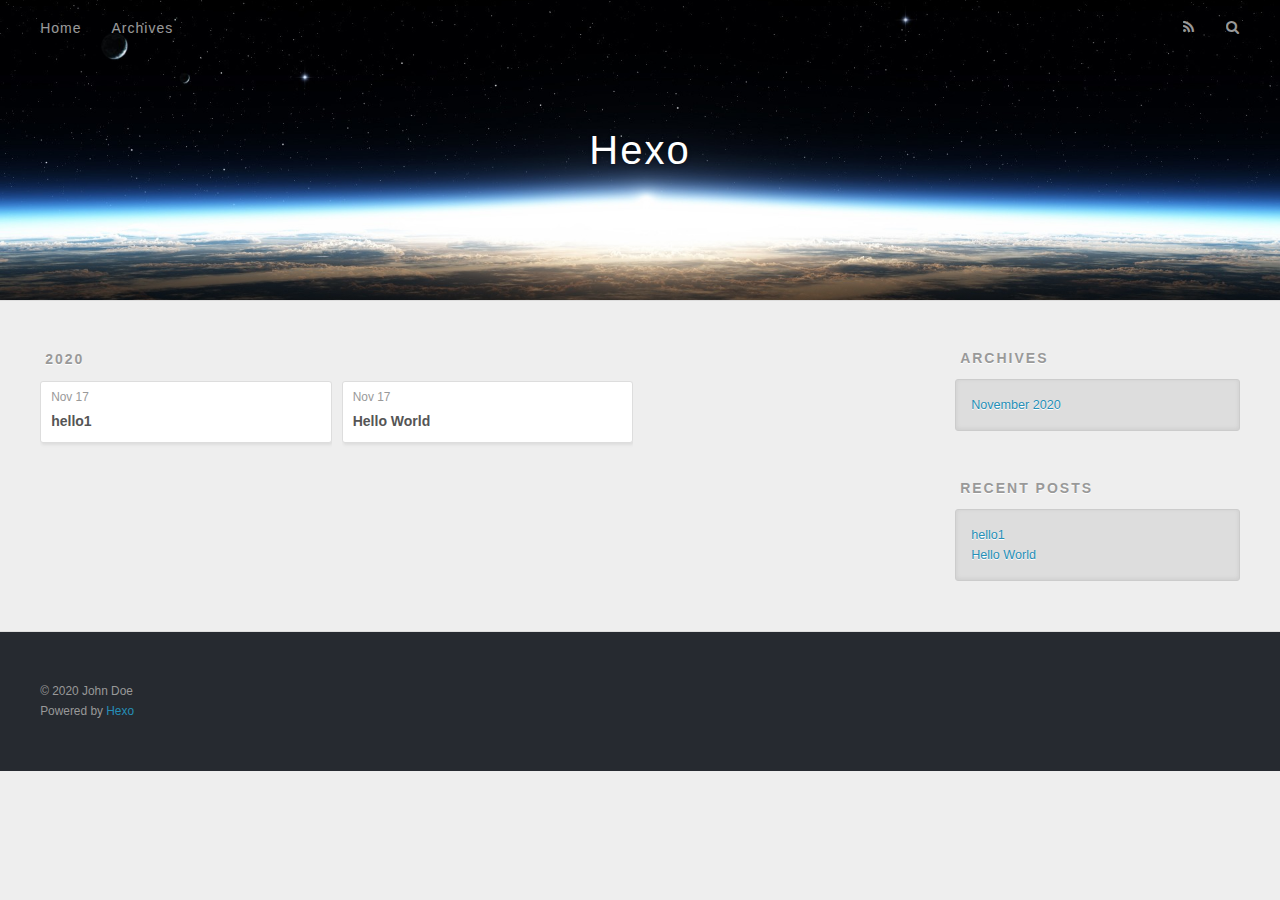
<file: archives/index.html>
<!DOCTYPE html>
<html>
<head>
  <meta charset="utf-8">
  

  
  <title>Archives | Hexo</title>
  <meta name="viewport" content="width=device-width, initial-scale=1, maximum-scale=1">
  <meta property="og:type" content="website">
<meta property="og:title" content="Hexo">
<meta property="og:url" content="http://example.com/archives/index.html">
<meta property="og:site_name" content="Hexo">
<meta property="og:locale" content="en_US">
<meta property="article:author" content="John Doe">
<meta name="twitter:card" content="summary">
  
    <link rel="alternate" href="/atom.xml" title="Hexo" type="application/atom+xml">
  
  
    <link rel="icon" href="/favicon.png">
  
  
    <link href="//fonts.googleapis.com/css?family=Source+Code+Pro" rel="stylesheet" type="text/css">
  
  
<link rel="stylesheet" href="/css/style.css">

<meta name="generator" content="Hexo 5.2.0"></head>

<body>
  <div id="container">
    <div id="wrap">
      <header id="header">
  <div id="banner"></div>
  <div id="header-outer" class="outer">
    <div id="header-title" class="inner">
      <h1 id="logo-wrap">
        <a href="/" id="logo">Hexo</a>
      </h1>
      
    </div>
    <div id="header-inner" class="inner">
      <nav id="main-nav">
        <a id="main-nav-toggle" class="nav-icon"></a>
        
          <a class="main-nav-link" href="/">Home</a>
        
          <a class="main-nav-link" href="/archives">Archives</a>
        
      </nav>
      <nav id="sub-nav">
        
          <a id="nav-rss-link" class="nav-icon" href="/atom.xml" title="RSS Feed"></a>
        
        <a id="nav-search-btn" class="nav-icon" title="Search"></a>
      </nav>
      <div id="search-form-wrap">
        <form action="//google.com/search" method="get" accept-charset="UTF-8" class="search-form"><input type="search" name="q" class="search-form-input" placeholder="Search"><button type="submit" class="search-form-submit">&#xF002;</button><input type="hidden" name="sitesearch" value="http://example.com"></form>
      </div>
    </div>
  </div>
</header>
      <div class="outer">
        <section id="main">
  
  
    
    
      
      
      <section class="archives-wrap">
        <div class="archive-year-wrap">
          <a href="/archives/2020" class="archive-year">2020</a>
        </div>
        <div class="archives">
    
    <article class="archive-article archive-type-post">
  <div class="archive-article-inner">
    <header class="archive-article-header">
      <a href="/2020/11/17/hello1/" class="archive-article-date">
  <time datetime="2020-11-17T03:49:14.000Z" itemprop="datePublished">Nov 17</time>
</a>
      
  
    <h1 itemprop="name">
      <a class="archive-article-title" href="/2020/11/17/hello1/">hello1</a>
    </h1>
  

    </header>
  </div>
</article>
  
    
    
    <article class="archive-article archive-type-post">
  <div class="archive-article-inner">
    <header class="archive-article-header">
      <a href="/2020/11/17/hello-world/" class="archive-article-date">
  <time datetime="2020-11-17T03:46:32.603Z" itemprop="datePublished">Nov 17</time>
</a>
      
  
    <h1 itemprop="name">
      <a class="archive-article-title" href="/2020/11/17/hello-world/">Hello World</a>
    </h1>
  

    </header>
  </div>
</article>
  
  
    </div></section>
  


</section>
        
          <aside id="sidebar">
  
    

  
    

  
    
  
    
  <div class="widget-wrap">
    <h3 class="widget-title">Archives</h3>
    <div class="widget">
      <ul class="archive-list"><li class="archive-list-item"><a class="archive-list-link" href="/archives/2020/11/">November 2020</a></li></ul>
    </div>
  </div>


  
    
  <div class="widget-wrap">
    <h3 class="widget-title">Recent Posts</h3>
    <div class="widget">
      <ul>
        
          <li>
            <a href="/2020/11/17/hello1/">hello1</a>
          </li>
        
          <li>
            <a href="/2020/11/17/hello-world/">Hello World</a>
          </li>
        
      </ul>
    </div>
  </div>

  
</aside>
        
      </div>
      <footer id="footer">
  
  <div class="outer">
    <div id="footer-info" class="inner">
      &copy; 2020 John Doe<br>
      Powered by <a href="http://hexo.io/" target="_blank">Hexo</a>
    </div>
  </div>
</footer>
    </div>
    <nav id="mobile-nav">
  
    <a href="/" class="mobile-nav-link">Home</a>
  
    <a href="/archives" class="mobile-nav-link">Archives</a>
  
</nav>
    

<script src="//ajax.googleapis.com/ajax/libs/jquery/2.0.3/jquery.min.js"></script>


  
<link rel="stylesheet" href="/fancybox/jquery.fancybox.css">

  
<script src="/fancybox/jquery.fancybox.pack.js"></script>




<script src="/js/script.js"></script>




  </div>
</body>
</html>
</file>
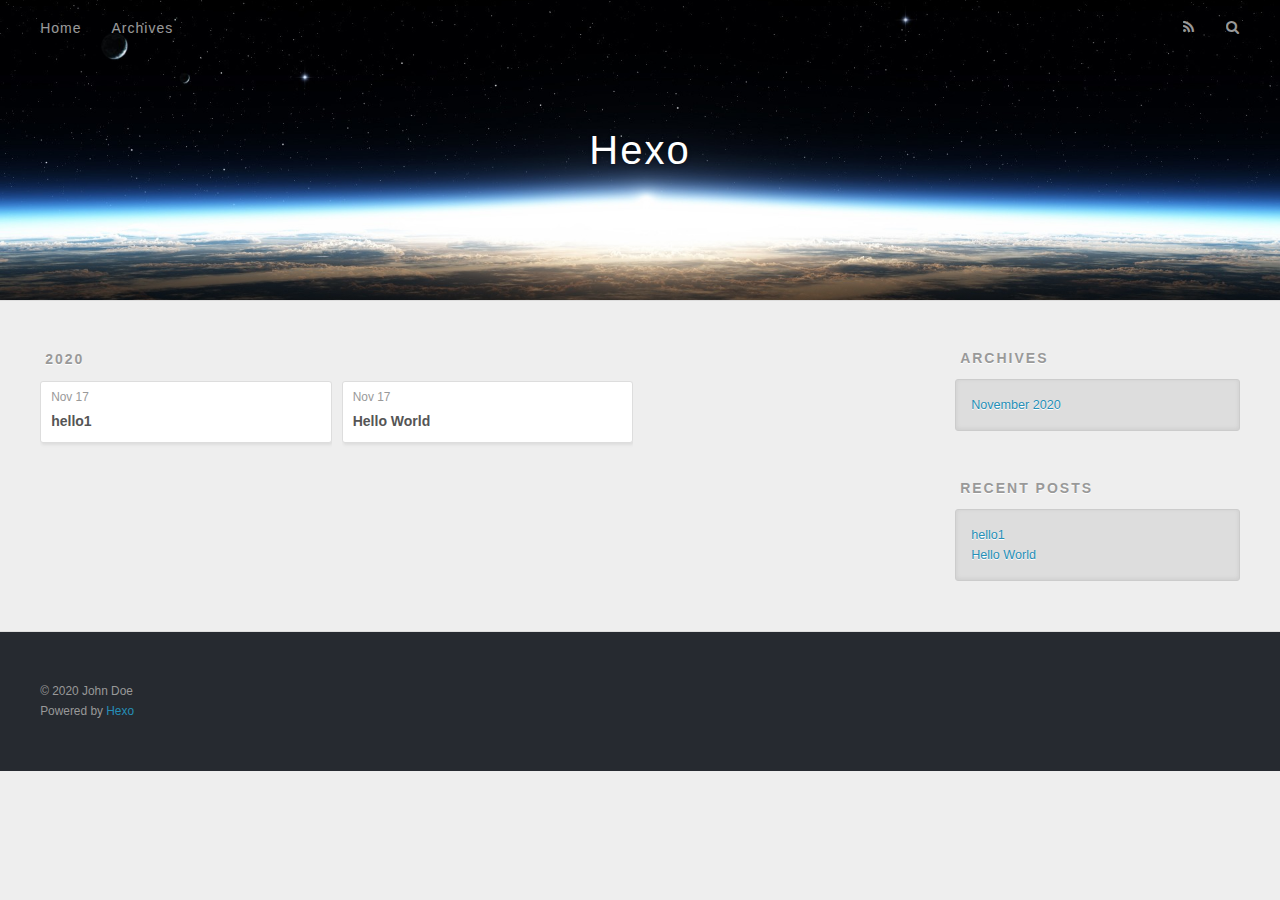
<file: archives/2020/index.html>
<!DOCTYPE html>
<html>
<head>
  <meta charset="utf-8">
  

  
  <title>Archives: 2020 | Hexo</title>
  <meta name="viewport" content="width=device-width, initial-scale=1, maximum-scale=1">
  <meta property="og:type" content="website">
<meta property="og:title" content="Hexo">
<meta property="og:url" content="http://example.com/archives/2020/index.html">
<meta property="og:site_name" content="Hexo">
<meta property="og:locale" content="en_US">
<meta property="article:author" content="John Doe">
<meta name="twitter:card" content="summary">
  
    <link rel="alternate" href="/atom.xml" title="Hexo" type="application/atom+xml">
  
  
    <link rel="icon" href="/favicon.png">
  
  
    <link href="//fonts.googleapis.com/css?family=Source+Code+Pro" rel="stylesheet" type="text/css">
  
  
<link rel="stylesheet" href="/css/style.css">

<meta name="generator" content="Hexo 5.2.0"></head>

<body>
  <div id="container">
    <div id="wrap">
      <header id="header">
  <div id="banner"></div>
  <div id="header-outer" class="outer">
    <div id="header-title" class="inner">
      <h1 id="logo-wrap">
        <a href="/" id="logo">Hexo</a>
      </h1>
      
    </div>
    <div id="header-inner" class="inner">
      <nav id="main-nav">
        <a id="main-nav-toggle" class="nav-icon"></a>
        
          <a class="main-nav-link" href="/">Home</a>
        
          <a class="main-nav-link" href="/archives">Archives</a>
        
      </nav>
      <nav id="sub-nav">
        
          <a id="nav-rss-link" class="nav-icon" href="/atom.xml" title="RSS Feed"></a>
        
        <a id="nav-search-btn" class="nav-icon" title="Search"></a>
      </nav>
      <div id="search-form-wrap">
        <form action="//google.com/search" method="get" accept-charset="UTF-8" class="search-form"><input type="search" name="q" class="search-form-input" placeholder="Search"><button type="submit" class="search-form-submit">&#xF002;</button><input type="hidden" name="sitesearch" value="http://example.com"></form>
      </div>
    </div>
  </div>
</header>
      <div class="outer">
        <section id="main">
  
  
    
    
      
      
      <section class="archives-wrap">
        <div class="archive-year-wrap">
          <a href="/archives/2020" class="archive-year">2020</a>
        </div>
        <div class="archives">
    
    <article class="archive-article archive-type-post">
  <div class="archive-article-inner">
    <header class="archive-article-header">
      <a href="/2020/11/17/hello1/" class="archive-article-date">
  <time datetime="2020-11-17T03:49:14.000Z" itemprop="datePublished">Nov 17</time>
</a>
      
  
    <h1 itemprop="name">
      <a class="archive-article-title" href="/2020/11/17/hello1/">hello1</a>
    </h1>
  

    </header>
  </div>
</article>
  
    
    
    <article class="archive-article archive-type-post">
  <div class="archive-article-inner">
    <header class="archive-article-header">
      <a href="/2020/11/17/hello-world/" class="archive-article-date">
  <time datetime="2020-11-17T03:46:32.603Z" itemprop="datePublished">Nov 17</time>
</a>
      
  
    <h1 itemprop="name">
      <a class="archive-article-title" href="/2020/11/17/hello-world/">Hello World</a>
    </h1>
  

    </header>
  </div>
</article>
  
  
    </div></section>
  


</section>
        
          <aside id="sidebar">
  
    

  
    

  
    
  
    
  <div class="widget-wrap">
    <h3 class="widget-title">Archives</h3>
    <div class="widget">
      <ul class="archive-list"><li class="archive-list-item"><a class="archive-list-link" href="/archives/2020/11/">November 2020</a></li></ul>
    </div>
  </div>


  
    
  <div class="widget-wrap">
    <h3 class="widget-title">Recent Posts</h3>
    <div class="widget">
      <ul>
        
          <li>
            <a href="/2020/11/17/hello1/">hello1</a>
          </li>
        
          <li>
            <a href="/2020/11/17/hello-world/">Hello World</a>
          </li>
        
      </ul>
    </div>
  </div>

  
</aside>
        
      </div>
      <footer id="footer">
  
  <div class="outer">
    <div id="footer-info" class="inner">
      &copy; 2020 John Doe<br>
      Powered by <a href="http://hexo.io/" target="_blank">Hexo</a>
    </div>
  </div>
</footer>
    </div>
    <nav id="mobile-nav">
  
    <a href="/" class="mobile-nav-link">Home</a>
  
    <a href="/archives" class="mobile-nav-link">Archives</a>
  
</nav>
    

<script src="//ajax.googleapis.com/ajax/libs/jquery/2.0.3/jquery.min.js"></script>


  
<link rel="stylesheet" href="/fancybox/jquery.fancybox.css">

  
<script src="/fancybox/jquery.fancybox.pack.js"></script>




<script src="/js/script.js"></script>




  </div>
</body>
</html>
</file>
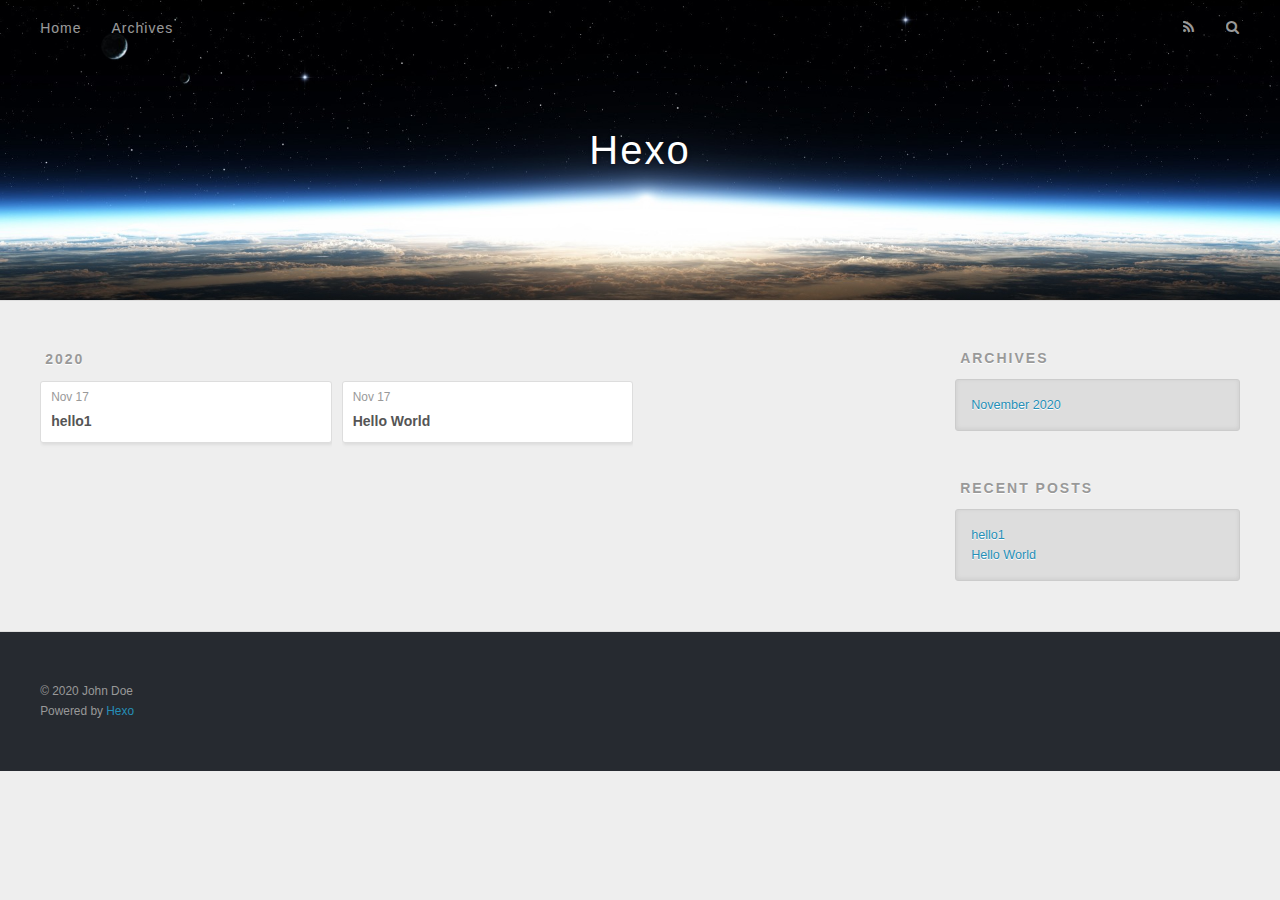
<file: archives/2020/11/index.html>
<!DOCTYPE html>
<html>
<head>
  <meta charset="utf-8">
  

  
  <title>Archives: 2020/11 | Hexo</title>
  <meta name="viewport" content="width=device-width, initial-scale=1, maximum-scale=1">
  <meta property="og:type" content="website">
<meta property="og:title" content="Hexo">
<meta property="og:url" content="http://example.com/archives/2020/11/index.html">
<meta property="og:site_name" content="Hexo">
<meta property="og:locale" content="en_US">
<meta property="article:author" content="John Doe">
<meta name="twitter:card" content="summary">
  
    <link rel="alternate" href="/atom.xml" title="Hexo" type="application/atom+xml">
  
  
    <link rel="icon" href="/favicon.png">
  
  
    <link href="//fonts.googleapis.com/css?family=Source+Code+Pro" rel="stylesheet" type="text/css">
  
  
<link rel="stylesheet" href="/css/style.css">

<meta name="generator" content="Hexo 5.2.0"></head>

<body>
  <div id="container">
    <div id="wrap">
      <header id="header">
  <div id="banner"></div>
  <div id="header-outer" class="outer">
    <div id="header-title" class="inner">
      <h1 id="logo-wrap">
        <a href="/" id="logo">Hexo</a>
      </h1>
      
    </div>
    <div id="header-inner" class="inner">
      <nav id="main-nav">
        <a id="main-nav-toggle" class="nav-icon"></a>
        
          <a class="main-nav-link" href="/">Home</a>
        
          <a class="main-nav-link" href="/archives">Archives</a>
        
      </nav>
      <nav id="sub-nav">
        
          <a id="nav-rss-link" class="nav-icon" href="/atom.xml" title="RSS Feed"></a>
        
        <a id="nav-search-btn" class="nav-icon" title="Search"></a>
      </nav>
      <div id="search-form-wrap">
        <form action="//google.com/search" method="get" accept-charset="UTF-8" class="search-form"><input type="search" name="q" class="search-form-input" placeholder="Search"><button type="submit" class="search-form-submit">&#xF002;</button><input type="hidden" name="sitesearch" value="http://example.com"></form>
      </div>
    </div>
  </div>
</header>
      <div class="outer">
        <section id="main">
  
  
    
    
      
      
      <section class="archives-wrap">
        <div class="archive-year-wrap">
          <a href="/archives/2020" class="archive-year">2020</a>
        </div>
        <div class="archives">
    
    <article class="archive-article archive-type-post">
  <div class="archive-article-inner">
    <header class="archive-article-header">
      <a href="/2020/11/17/hello1/" class="archive-article-date">
  <time datetime="2020-11-17T03:49:14.000Z" itemprop="datePublished">Nov 17</time>
</a>
      
  
    <h1 itemprop="name">
      <a class="archive-article-title" href="/2020/11/17/hello1/">hello1</a>
    </h1>
  

    </header>
  </div>
</article>
  
    
    
    <article class="archive-article archive-type-post">
  <div class="archive-article-inner">
    <header class="archive-article-header">
      <a href="/2020/11/17/hello-world/" class="archive-article-date">
  <time datetime="2020-11-17T03:46:32.603Z" itemprop="datePublished">Nov 17</time>
</a>
      
  
    <h1 itemprop="name">
      <a class="archive-article-title" href="/2020/11/17/hello-world/">Hello World</a>
    </h1>
  

    </header>
  </div>
</article>
  
  
    </div></section>
  


</section>
        
          <aside id="sidebar">
  
    

  
    

  
    
  
    
  <div class="widget-wrap">
    <h3 class="widget-title">Archives</h3>
    <div class="widget">
      <ul class="archive-list"><li class="archive-list-item"><a class="archive-list-link" href="/archives/2020/11/">November 2020</a></li></ul>
    </div>
  </div>


  
    
  <div class="widget-wrap">
    <h3 class="widget-title">Recent Posts</h3>
    <div class="widget">
      <ul>
        
          <li>
            <a href="/2020/11/17/hello1/">hello1</a>
          </li>
        
          <li>
            <a href="/2020/11/17/hello-world/">Hello World</a>
          </li>
        
      </ul>
    </div>
  </div>

  
</aside>
        
      </div>
      <footer id="footer">
  
  <div class="outer">
    <div id="footer-info" class="inner">
      &copy; 2020 John Doe<br>
      Powered by <a href="http://hexo.io/" target="_blank">Hexo</a>
    </div>
  </div>
</footer>
    </div>
    <nav id="mobile-nav">
  
    <a href="/" class="mobile-nav-link">Home</a>
  
    <a href="/archives" class="mobile-nav-link">Archives</a>
  
</nav>
    

<script src="//ajax.googleapis.com/ajax/libs/jquery/2.0.3/jquery.min.js"></script>


  
<link rel="stylesheet" href="/fancybox/jquery.fancybox.css">

  
<script src="/fancybox/jquery.fancybox.pack.js"></script>




<script src="/js/script.js"></script>




  </div>
</body>
</html>
</file>
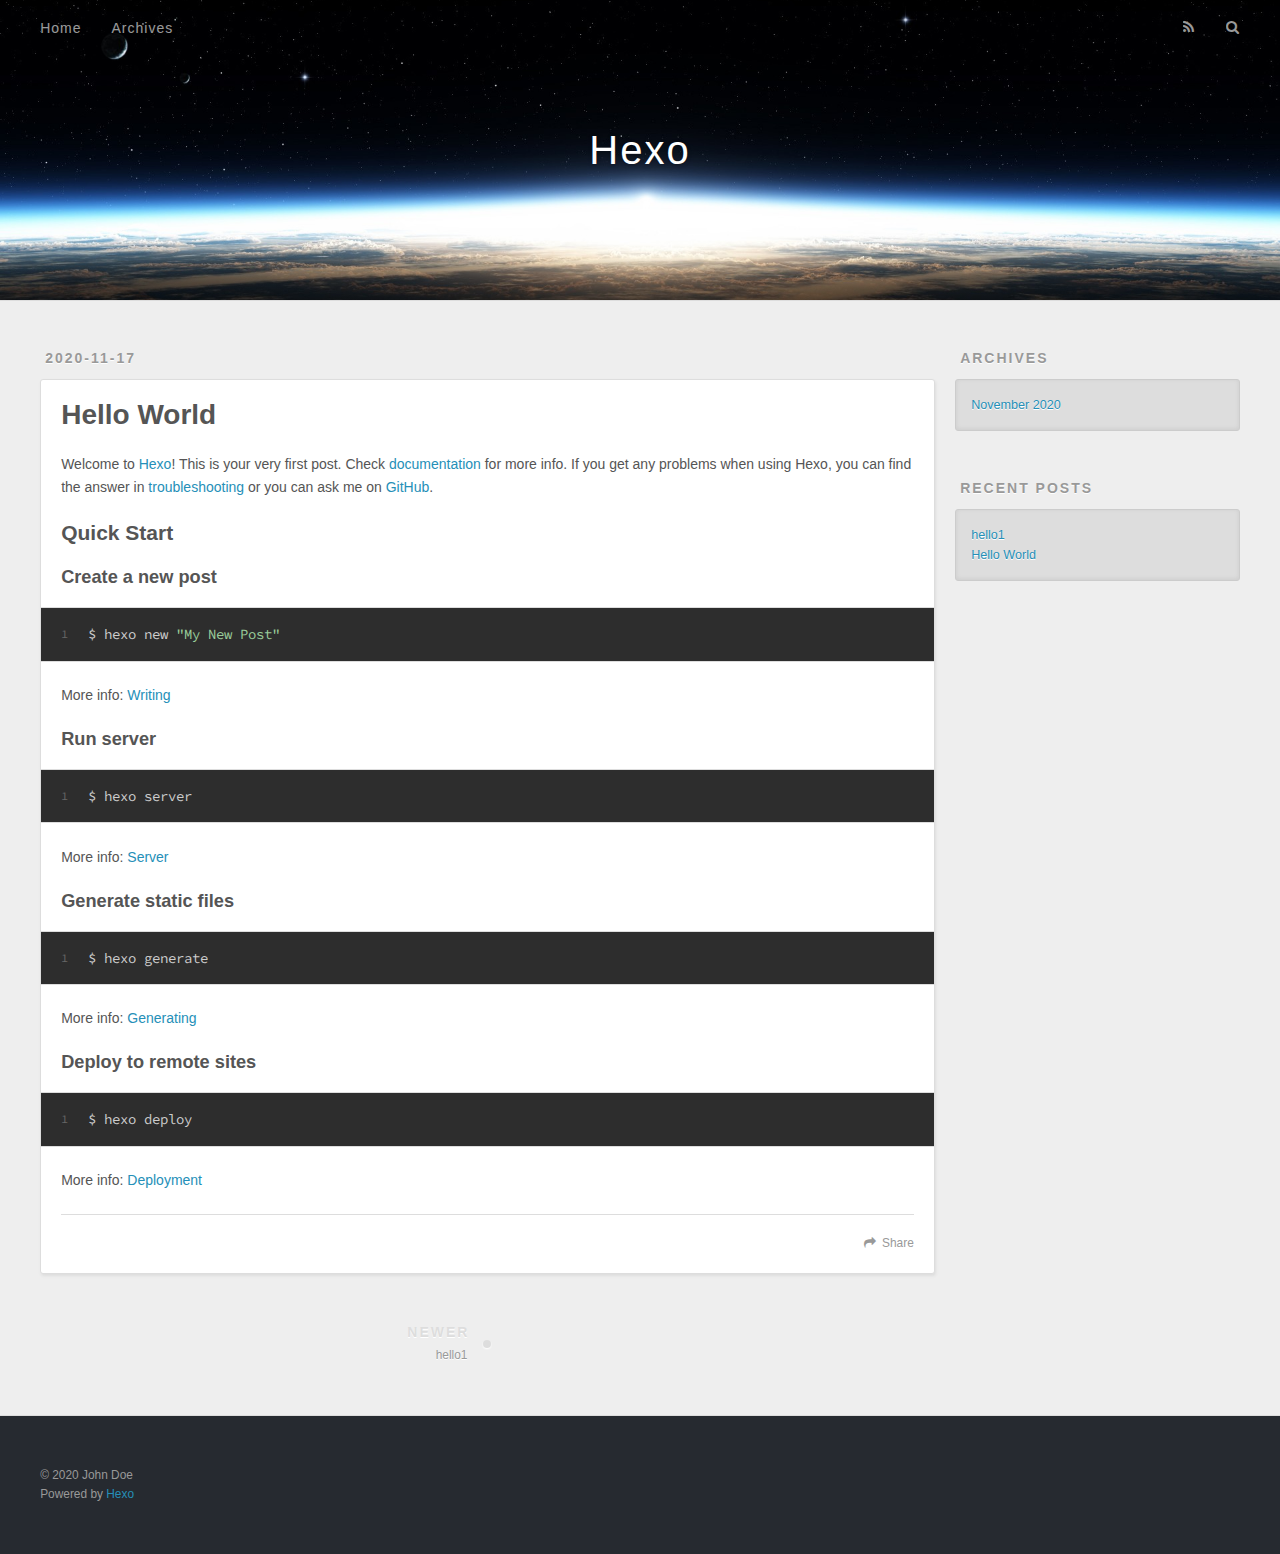
<file: 2020/11/17/hello-world/index.html>
<!DOCTYPE html>
<html>
<head>
  <meta charset="utf-8">
  

  
  <title>Hello World | Hexo</title>
  <meta name="viewport" content="width=device-width, initial-scale=1, maximum-scale=1">
  <meta name="description" content="Welcome to Hexo! This is your very first post. Check documentation for more info. If you get any problems when using Hexo, you can find the answer in troubleshooting or you can ask me on GitHub. Quick">
<meta property="og:type" content="article">
<meta property="og:title" content="Hello World">
<meta property="og:url" content="http://example.com/2020/11/17/hello-world/index.html">
<meta property="og:site_name" content="Hexo">
<meta property="og:description" content="Welcome to Hexo! This is your very first post. Check documentation for more info. If you get any problems when using Hexo, you can find the answer in troubleshooting or you can ask me on GitHub. Quick">
<meta property="og:locale" content="en_US">
<meta property="article:published_time" content="2020-11-17T03:46:32.603Z">
<meta property="article:modified_time" content="2020-11-17T03:46:32.603Z">
<meta property="article:author" content="John Doe">
<meta name="twitter:card" content="summary">
  
    <link rel="alternate" href="/atom.xml" title="Hexo" type="application/atom+xml">
  
  
    <link rel="icon" href="/favicon.png">
  
  
    <link href="//fonts.googleapis.com/css?family=Source+Code+Pro" rel="stylesheet" type="text/css">
  
  
<link rel="stylesheet" href="/css/style.css">

<meta name="generator" content="Hexo 5.2.0"></head>

<body>
  <div id="container">
    <div id="wrap">
      <header id="header">
  <div id="banner"></div>
  <div id="header-outer" class="outer">
    <div id="header-title" class="inner">
      <h1 id="logo-wrap">
        <a href="/" id="logo">Hexo</a>
      </h1>
      
    </div>
    <div id="header-inner" class="inner">
      <nav id="main-nav">
        <a id="main-nav-toggle" class="nav-icon"></a>
        
          <a class="main-nav-link" href="/">Home</a>
        
          <a class="main-nav-link" href="/archives">Archives</a>
        
      </nav>
      <nav id="sub-nav">
        
          <a id="nav-rss-link" class="nav-icon" href="/atom.xml" title="RSS Feed"></a>
        
        <a id="nav-search-btn" class="nav-icon" title="Search"></a>
      </nav>
      <div id="search-form-wrap">
        <form action="//google.com/search" method="get" accept-charset="UTF-8" class="search-form"><input type="search" name="q" class="search-form-input" placeholder="Search"><button type="submit" class="search-form-submit">&#xF002;</button><input type="hidden" name="sitesearch" value="http://example.com"></form>
      </div>
    </div>
  </div>
</header>
      <div class="outer">
        <section id="main"><article id="post-hello-world" class="article article-type-post" itemscope itemprop="blogPost">
  <div class="article-meta">
    <a href="/2020/11/17/hello-world/" class="article-date">
  <time datetime="2020-11-17T03:46:32.603Z" itemprop="datePublished">2020-11-17</time>
</a>
    
  </div>
  <div class="article-inner">
    
    
      <header class="article-header">
        
  
    <h1 class="article-title" itemprop="name">
      Hello World
    </h1>
  

      </header>
    
    <div class="article-entry" itemprop="articleBody">
      
        <p>Welcome to <a target="_blank" rel="noopener" href="https://hexo.io/">Hexo</a>! This is your very first post. Check <a target="_blank" rel="noopener" href="https://hexo.io/docs/">documentation</a> for more info. If you get any problems when using Hexo, you can find the answer in <a target="_blank" rel="noopener" href="https://hexo.io/docs/troubleshooting.html">troubleshooting</a> or you can ask me on <a target="_blank" rel="noopener" href="https://github.com/hexojs/hexo/issues">GitHub</a>.</p>
<h2 id="Quick-Start"><a href="#Quick-Start" class="headerlink" title="Quick Start"></a>Quick Start</h2><h3 id="Create-a-new-post"><a href="#Create-a-new-post" class="headerlink" title="Create a new post"></a>Create a new post</h3><figure class="highlight bash"><table><tr><td class="gutter"><pre><span class="line">1</span><br></pre></td><td class="code"><pre><span class="line">$ hexo new <span class="string">&quot;My New Post&quot;</span></span><br></pre></td></tr></table></figure>

<p>More info: <a target="_blank" rel="noopener" href="https://hexo.io/docs/writing.html">Writing</a></p>
<h3 id="Run-server"><a href="#Run-server" class="headerlink" title="Run server"></a>Run server</h3><figure class="highlight bash"><table><tr><td class="gutter"><pre><span class="line">1</span><br></pre></td><td class="code"><pre><span class="line">$ hexo server</span><br></pre></td></tr></table></figure>

<p>More info: <a target="_blank" rel="noopener" href="https://hexo.io/docs/server.html">Server</a></p>
<h3 id="Generate-static-files"><a href="#Generate-static-files" class="headerlink" title="Generate static files"></a>Generate static files</h3><figure class="highlight bash"><table><tr><td class="gutter"><pre><span class="line">1</span><br></pre></td><td class="code"><pre><span class="line">$ hexo generate</span><br></pre></td></tr></table></figure>

<p>More info: <a target="_blank" rel="noopener" href="https://hexo.io/docs/generating.html">Generating</a></p>
<h3 id="Deploy-to-remote-sites"><a href="#Deploy-to-remote-sites" class="headerlink" title="Deploy to remote sites"></a>Deploy to remote sites</h3><figure class="highlight bash"><table><tr><td class="gutter"><pre><span class="line">1</span><br></pre></td><td class="code"><pre><span class="line">$ hexo deploy</span><br></pre></td></tr></table></figure>

<p>More info: <a target="_blank" rel="noopener" href="https://hexo.io/docs/one-command-deployment.html">Deployment</a></p>

      
    </div>
    <footer class="article-footer">
      <a data-url="http://example.com/2020/11/17/hello-world/" data-id="ckhlgg42p000048ul9g1ld07c" class="article-share-link">Share</a>
      
      
    </footer>
  </div>
  
    
<nav id="article-nav">
  
    <a href="/2020/11/17/hello1/" id="article-nav-newer" class="article-nav-link-wrap">
      <strong class="article-nav-caption">Newer</strong>
      <div class="article-nav-title">
        
          hello1
        
      </div>
    </a>
  
  
</nav>

  
</article>

</section>
        
          <aside id="sidebar">
  
    

  
    

  
    
  
    
  <div class="widget-wrap">
    <h3 class="widget-title">Archives</h3>
    <div class="widget">
      <ul class="archive-list"><li class="archive-list-item"><a class="archive-list-link" href="/archives/2020/11/">November 2020</a></li></ul>
    </div>
  </div>


  
    
  <div class="widget-wrap">
    <h3 class="widget-title">Recent Posts</h3>
    <div class="widget">
      <ul>
        
          <li>
            <a href="/2020/11/17/hello1/">hello1</a>
          </li>
        
          <li>
            <a href="/2020/11/17/hello-world/">Hello World</a>
          </li>
        
      </ul>
    </div>
  </div>

  
</aside>
        
      </div>
      <footer id="footer">
  
  <div class="outer">
    <div id="footer-info" class="inner">
      &copy; 2020 John Doe<br>
      Powered by <a href="http://hexo.io/" target="_blank">Hexo</a>
    </div>
  </div>
</footer>
    </div>
    <nav id="mobile-nav">
  
    <a href="/" class="mobile-nav-link">Home</a>
  
    <a href="/archives" class="mobile-nav-link">Archives</a>
  
</nav>
    

<script src="//ajax.googleapis.com/ajax/libs/jquery/2.0.3/jquery.min.js"></script>


  
<link rel="stylesheet" href="/fancybox/jquery.fancybox.css">

  
<script src="/fancybox/jquery.fancybox.pack.js"></script>




<script src="/js/script.js"></script>




  </div>
</body>
</html>
</file>
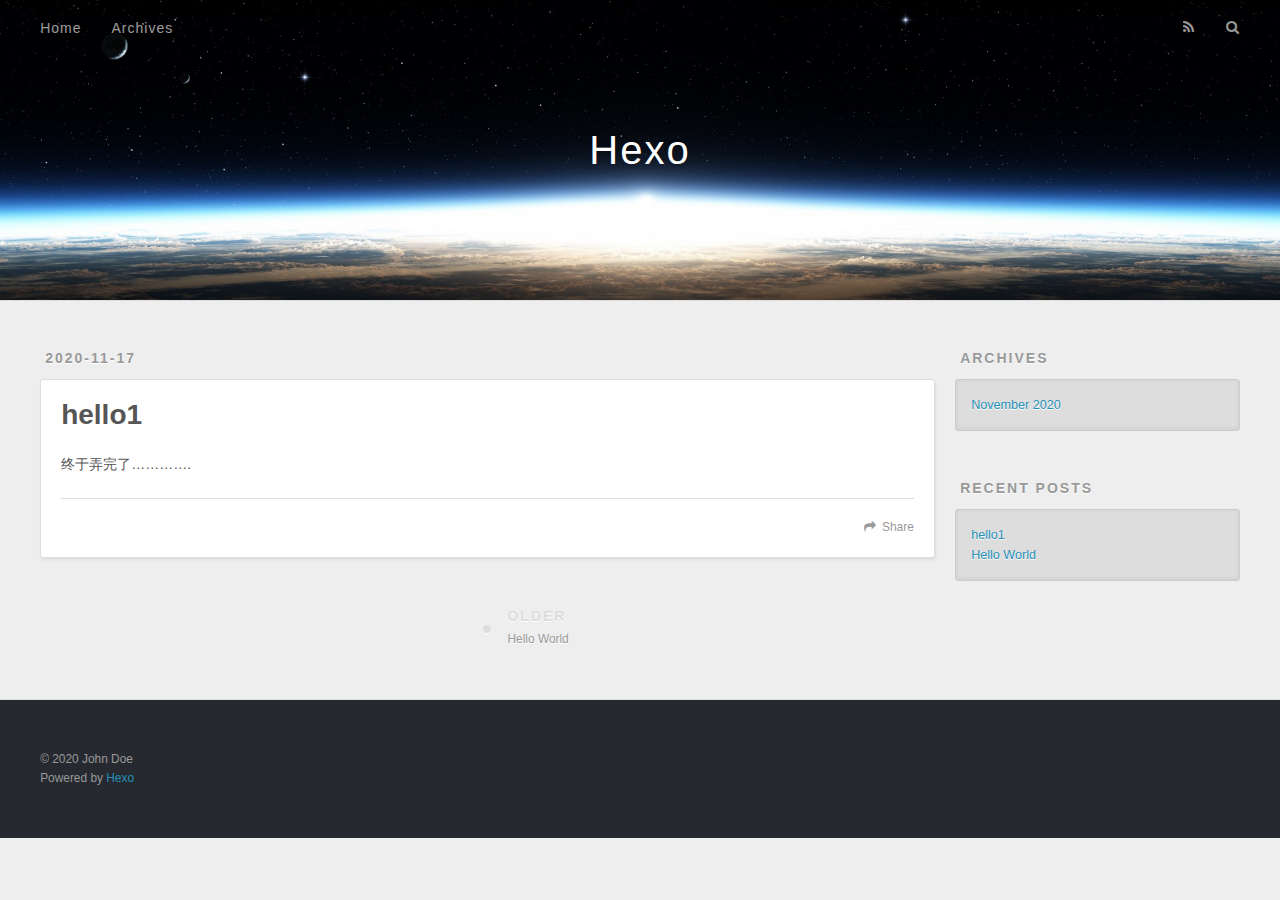
<file: 2020/11/17/hello1/index.html>
<!DOCTYPE html>
<html>
<head>
  <meta charset="utf-8">
  

  
  <title>hello1 | Hexo</title>
  <meta name="viewport" content="width=device-width, initial-scale=1, maximum-scale=1">
  <meta name="description" content="终于弄完了………….">
<meta property="og:type" content="article">
<meta property="og:title" content="hello1">
<meta property="og:url" content="http://example.com/2020/11/17/hello1/index.html">
<meta property="og:site_name" content="Hexo">
<meta property="og:description" content="终于弄完了………….">
<meta property="og:locale" content="en_US">
<meta property="article:published_time" content="2020-11-17T03:49:14.000Z">
<meta property="article:modified_time" content="2020-11-17T03:49:53.259Z">
<meta property="article:author" content="John Doe">
<meta name="twitter:card" content="summary">
  
    <link rel="alternate" href="/atom.xml" title="Hexo" type="application/atom+xml">
  
  
    <link rel="icon" href="/favicon.png">
  
  
    <link href="//fonts.googleapis.com/css?family=Source+Code+Pro" rel="stylesheet" type="text/css">
  
  
<link rel="stylesheet" href="/css/style.css">

<meta name="generator" content="Hexo 5.2.0"></head>

<body>
  <div id="container">
    <div id="wrap">
      <header id="header">
  <div id="banner"></div>
  <div id="header-outer" class="outer">
    <div id="header-title" class="inner">
      <h1 id="logo-wrap">
        <a href="/" id="logo">Hexo</a>
      </h1>
      
    </div>
    <div id="header-inner" class="inner">
      <nav id="main-nav">
        <a id="main-nav-toggle" class="nav-icon"></a>
        
          <a class="main-nav-link" href="/">Home</a>
        
          <a class="main-nav-link" href="/archives">Archives</a>
        
      </nav>
      <nav id="sub-nav">
        
          <a id="nav-rss-link" class="nav-icon" href="/atom.xml" title="RSS Feed"></a>
        
        <a id="nav-search-btn" class="nav-icon" title="Search"></a>
      </nav>
      <div id="search-form-wrap">
        <form action="//google.com/search" method="get" accept-charset="UTF-8" class="search-form"><input type="search" name="q" class="search-form-input" placeholder="Search"><button type="submit" class="search-form-submit">&#xF002;</button><input type="hidden" name="sitesearch" value="http://example.com"></form>
      </div>
    </div>
  </div>
</header>
      <div class="outer">
        <section id="main"><article id="post-hello1" class="article article-type-post" itemscope itemprop="blogPost">
  <div class="article-meta">
    <a href="/2020/11/17/hello1/" class="article-date">
  <time datetime="2020-11-17T03:49:14.000Z" itemprop="datePublished">2020-11-17</time>
</a>
    
  </div>
  <div class="article-inner">
    
    
      <header class="article-header">
        
  
    <h1 class="article-title" itemprop="name">
      hello1
    </h1>
  

      </header>
    
    <div class="article-entry" itemprop="articleBody">
      
        <p>终于弄完了………….</p>

      
    </div>
    <footer class="article-footer">
      <a data-url="http://example.com/2020/11/17/hello1/" data-id="ckhlgg434000148ul5op3gvlw" class="article-share-link">Share</a>
      
      
    </footer>
  </div>
  
    
<nav id="article-nav">
  
  
    <a href="/2020/11/17/hello-world/" id="article-nav-older" class="article-nav-link-wrap">
      <strong class="article-nav-caption">Older</strong>
      <div class="article-nav-title">Hello World</div>
    </a>
  
</nav>

  
</article>

</section>
        
          <aside id="sidebar">
  
    

  
    

  
    
  
    
  <div class="widget-wrap">
    <h3 class="widget-title">Archives</h3>
    <div class="widget">
      <ul class="archive-list"><li class="archive-list-item"><a class="archive-list-link" href="/archives/2020/11/">November 2020</a></li></ul>
    </div>
  </div>


  
    
  <div class="widget-wrap">
    <h3 class="widget-title">Recent Posts</h3>
    <div class="widget">
      <ul>
        
          <li>
            <a href="/2020/11/17/hello1/">hello1</a>
          </li>
        
          <li>
            <a href="/2020/11/17/hello-world/">Hello World</a>
          </li>
        
      </ul>
    </div>
  </div>

  
</aside>
        
      </div>
      <footer id="footer">
  
  <div class="outer">
    <div id="footer-info" class="inner">
      &copy; 2020 John Doe<br>
      Powered by <a href="http://hexo.io/" target="_blank">Hexo</a>
    </div>
  </div>
</footer>
    </div>
    <nav id="mobile-nav">
  
    <a href="/" class="mobile-nav-link">Home</a>
  
    <a href="/archives" class="mobile-nav-link">Archives</a>
  
</nav>
    

<script src="//ajax.googleapis.com/ajax/libs/jquery/2.0.3/jquery.min.js"></script>


  
<link rel="stylesheet" href="/fancybox/jquery.fancybox.css">

  
<script src="/fancybox/jquery.fancybox.pack.js"></script>




<script src="/js/script.js"></script>




  </div>
</body>
</html>
</file>
<file: css/style.css>
body {
  width: 100%;
}
body:before,
body:after {
  content: "";
  display: table;
}
body:after {
  clear: both;
}
html,
body,
div,
span,
applet,
object,
iframe,
h1,
h2,
h3,
h4,
h5,
h6,
p,
blockquote,
pre,
a,
abbr,
acronym,
address,
big,
cite,
code,
del,
dfn,
em,
img,
ins,
kbd,
q,
s,
samp,
small,
strike,
strong,
sub,
sup,
tt,
var,
dl,
dt,
dd,
ol,
ul,
li,
fieldset,
form,
label,
legend,
table,
caption,
tbody,
tfoot,
thead,
tr,
th,
td {
  margin: 0;
  padding: 0;
  border: 0;
  outline: 0;
  font-weight: inherit;
  font-style: inherit;
  font-family: inherit;
  font-size: 100%;
  vertical-align: baseline;
}
body {
  line-height: 1;
  color: #000;
  background: #fff;
}
ol,
ul {
  list-style: none;
}
table {
  border-collapse: separate;
  border-spacing: 0;
  vertical-align: middle;
}
caption,
th,
td {
  text-align: left;
  font-weight: normal;
  vertical-align: middle;
}
a img {
  border: none;
}
input,
button {
  margin: 0;
  padding: 0;
}
input::-moz-focus-inner,
button::-moz-focus-inner {
  border: 0;
  padding: 0;
}
@font-face {
  font-family: FontAwesome;
  font-style: normal;
  font-weight: normal;
  src: url("fonts/fontawesome-webfont.eot?v=#4.0.3");
  src: url("fonts/fontawesome-webfont.eot?#iefix&v=#4.0.3") format("embedded-opentype"), url("fonts/fontawesome-webfont.woff?v=#4.0.3") format("woff"), url("fonts/fontawesome-webfont.ttf?v=#4.0.3") format("truetype"), url("fonts/fontawesome-webfont.svg#fontawesomeregular?v=#4.0.3") format("svg");
}
html,
body,
#container {
  height: 100%;
}
body {
  background: #eee;
  font: 14px -apple-system, BlinkMacSystemFont, "Segoe UI", "Roboto", "Oxygen", "Ubuntu", "Cantarell", "Fira Sans", "Droid Sans", "Helvetica Neue", sans-serif;
  -webkit-text-size-adjust: 100%;
}
.outer {
  max-width: 1220px;
  margin: 0 auto;
  padding: 0 20px;
}
.outer:before,
.outer:after {
  content: "";
  display: table;
}
.outer:after {
  clear: both;
}
.inner {
  display: inline;
  float: left;
  width: 98.33333333333333%;
  margin: 0 0.833333333333333%;
}
.left,
.alignleft {
  float: left;
}
.right,
.alignright {
  float: right;
}
.clear {
  clear: both;
}
#container {
  position: relative;
}
.mobile-nav-on {
  overflow: hidden;
}
#wrap {
  height: 100%;
  width: 100%;
  position: absolute;
  top: 0;
  left: 0;
  -webkit-transition: 0.2s ease-out;
  -moz-transition: 0.2s ease-out;
  -ms-transition: 0.2s ease-out;
  transition: 0.2s ease-out;
  z-index: 1;
  background: #eee;
}
.mobile-nav-on #wrap {
  left: 280px;
}
@media screen and (min-width: 768px) {
  #main {
    display: inline;
    float: left;
    width: 73.33333333333333%;
    margin: 0 0.833333333333333%;
  }
}
.article-date,
.article-category-link,
.archive-year,
.widget-title {
  text-decoration: none;
  text-transform: uppercase;
  letter-spacing: 2px;
  color: #999;
  margin-bottom: 1em;
  margin-left: 5px;
  line-height: 1em;
  text-shadow: 0 1px #fff;
  font-weight: bold;
}
.article-inner,
.archive-article-inner {
  background: #fff;
  -webkit-box-shadow: 1px 2px 3px #ddd;
  box-shadow: 1px 2px 3px #ddd;
  border: 1px solid #ddd;
  border-radius: 3px;
}
.article-entry h1,
.widget h1 {
  font-size: 2em;
}
.article-entry h2,
.widget h2 {
  font-size: 1.5em;
}
.article-entry h3,
.widget h3 {
  font-size: 1.3em;
}
.article-entry h4,
.widget h4 {
  font-size: 1.2em;
}
.article-entry h5,
.widget h5 {
  font-size: 1em;
}
.article-entry h6,
.widget h6 {
  font-size: 1em;
  color: #999;
}
.article-entry hr,
.widget hr {
  border: 1px dashed #ddd;
}
.article-entry strong,
.widget strong {
  font-weight: bold;
}
.article-entry em,
.widget em,
.article-entry cite,
.widget cite {
  font-style: italic;
}
.article-entry sup,
.widget sup,
.article-entry sub,
.widget sub {
  font-size: 0.75em;
  line-height: 0;
  position: relative;
  vertical-align: baseline;
}
.article-entry sup,
.widget sup {
  top: -0.5em;
}
.article-entry sub,
.widget sub {
  bottom: -0.2em;
}
.article-entry small,
.widget small {
  font-size: 0.85em;
}
.article-entry acronym,
.widget acronym,
.article-entry abbr,
.widget abbr {
  border-bottom: 1px dotted;
}
.article-entry ul,
.widget ul,
.article-entry ol,
.widget ol,
.article-entry dl,
.widget dl {
  margin: 0 20px;
  line-height: 1.6em;
}
.article-entry ul ul,
.widget ul ul,
.article-entry ol ul,
.widget ol ul,
.article-entry ul ol,
.widget ul ol,
.article-entry ol ol,
.widget ol ol {
  margin-top: 0;
  margin-bottom: 0;
}
.article-entry ul,
.widget ul {
  list-style: disc;
}
.article-entry ol,
.widget ol {
  list-style: decimal;
}
.article-entry dt,
.widget dt {
  font-weight: bold;
}
#header {
  height: 300px;
  position: relative;
  border-bottom: 1px solid #ddd;
}
#header:before,
#header:after {
  content: "";
  position: absolute;
  left: 0;
  right: 0;
  height: 40px;
}
#header:before {
  top: 0;
  background: -webkit-linear-gradient(rgba(0,0,0,0.2), transparent);
  background: -moz-linear-gradient(rgba(0,0,0,0.2), transparent);
  background: -ms-linear-gradient(rgba(0,0,0,0.2), transparent);
  background: linear-gradient(rgba(0,0,0,0.2), transparent);
}
#header:after {
  bottom: 0;
  background: -webkit-linear-gradient(transparent, rgba(0,0,0,0.2));
  background: -moz-linear-gradient(transparent, rgba(0,0,0,0.2));
  background: -ms-linear-gradient(transparent, rgba(0,0,0,0.2));
  background: linear-gradient(transparent, rgba(0,0,0,0.2));
}
#header-outer {
  height: 100%;
  position: relative;
}
#header-inner {
  position: relative;
  overflow: hidden;
}
#banner {
  position: absolute;
  top: 0;
  left: 0;
  width: 100%;
  height: 100%;
  background: url("images/banner.jpg") center #000;
  -webkit-background-size: cover;
  -moz-background-size: cover;
  background-size: cover;
  z-index: -1;
}
#header-title {
  text-align: center;
  height: 40px;
  position: absolute;
  top: 50%;
  left: 0;
  margin-top: -20px;
}
#logo,
#subtitle {
  text-decoration: none;
  color: #fff;
  font-weight: 300;
  text-shadow: 0 1px 4px rgba(0,0,0,0.3);
}
#logo {
  font-size: 40px;
  line-height: 40px;
  letter-spacing: 2px;
}
#subtitle {
  font-size: 16px;
  line-height: 16px;
  letter-spacing: 1px;
}
#subtitle-wrap {
  margin-top: 16px;
}
#main-nav {
  float: left;
  margin-left: -15px;
}
.nav-icon,
.main-nav-link {
  float: left;
  color: #fff;
  opacity: 0.6;
  text-decoration: none;
  text-shadow: 0 1px rgba(0,0,0,0.2);
  -webkit-transition: opacity 0.2s;
  -moz-transition: opacity 0.2s;
  -ms-transition: opacity 0.2s;
  transition: opacity 0.2s;
  display: block;
  padding: 20px 15px;
}
.nav-icon:hover,
.main-nav-link:hover {
  opacity: 1;
}
.nav-icon {
  font-family: FontAwesome;
  text-align: center;
  font-size: 14px;
  width: 14px;
  height: 14px;
  padding: 20px 15px;
  position: relative;
  cursor: pointer;
}
.main-nav-link {
  font-weight: 300;
  letter-spacing: 1px;
}
@media screen and (max-width: 479px) {
  .main-nav-link {
    display: none;
  }
}
#main-nav-toggle {
  display: none;
}
#main-nav-toggle:before {
  content: "\f0c9";
}
@media screen and (max-width: 479px) {
  #main-nav-toggle {
    display: block;
  }
}
#sub-nav {
  float: right;
  margin-right: -15px;
}
#nav-rss-link:before {
  content: "\f09e";
}
#nav-search-btn:before {
  content: "\f002";
}
#search-form-wrap {
  position: absolute;
  top: 15px;
  width: 150px;
  height: 30px;
  right: -150px;
  opacity: 0;
  -webkit-transition: 0.2s ease-out;
  -moz-transition: 0.2s ease-out;
  -ms-transition: 0.2s ease-out;
  transition: 0.2s ease-out;
}
#search-form-wrap.on {
  opacity: 1;
  right: 0;
}
@media screen and (max-width: 479px) {
  #search-form-wrap {
    width: 100%;
    right: -100%;
  }
}
.search-form {
  position: absolute;
  top: 0;
  left: 0;
  right: 0;
  background: #fff;
  padding: 5px 15px;
  border-radius: 15px;
  -webkit-box-shadow: 0 0 10px rgba(0,0,0,0.3);
  box-shadow: 0 0 10px rgba(0,0,0,0.3);
}
.search-form-input {
  border: none;
  background: none;
  color: #555;
  width: 100%;
  font: 13px -apple-system, BlinkMacSystemFont, "Segoe UI", "Roboto", "Oxygen", "Ubuntu", "Cantarell", "Fira Sans", "Droid Sans", "Helvetica Neue", sans-serif;
  outline: none;
}
.search-form-input::-webkit-search-results-decoration,
.search-form-input::-webkit-search-cancel-button {
  -webkit-appearance: none;
}
.search-form-submit {
  position: absolute;
  top: 50%;
  right: 10px;
  margin-top: -7px;
  font: 13px FontAwesome;
  border: none;
  background: none;
  color: #bbb;
  cursor: pointer;
}
.search-form-submit:hover,
.search-form-submit:focus {
  color: #777;
}
.article {
  margin: 50px 0;
}
.article-inner {
  overflow: hidden;
}
.article-meta:before,
.article-meta:after {
  content: "";
  display: table;
}
.article-meta:after {
  clear: both;
}
.article-date {
  float: left;
}
.article-category {
  float: left;
  line-height: 1em;
  color: #ccc;
  text-shadow: 0 1px #fff;
  margin-left: 8px;
}
.article-category:before {
  content: "\2022";
}
.article-category-link {
  margin: 0 12px 1em;
}
.article-header {
  padding: 20px 20px 0;
}
.article-title {
  text-decoration: none;
  font-size: 2em;
  font-weight: bold;
  color: #555;
  line-height: 1.1em;
  -webkit-transition: color 0.2s;
  -moz-transition: color 0.2s;
  -ms-transition: color 0.2s;
  transition: color 0.2s;
}
a.article-title:hover {
  color: #258fb8;
}
.article-entry {
  color: #555;
  padding: 0 20px;
}
.article-entry:before,
.article-entry:after {
  content: "";
  display: table;
}
.article-entry:after {
  clear: both;
}
.article-entry p,
.article-entry table {
  line-height: 1.6em;
  margin: 1.6em 0;
}
.article-entry h1,
.article-entry h2,
.article-entry h3,
.article-entry h4,
.article-entry h5,
.article-entry h6 {
  font-weight: bold;
}
.article-entry h1,
.article-entry h2,
.article-entry h3,
.article-entry h4,
.article-entry h5,
.article-entry h6 {
  line-height: 1.1em;
  margin: 1.1em 0;
}
.article-entry a {
  color: #258fb8;
  text-decoration: none;
}
.article-entry a:hover {
  text-decoration: underline;
}
.article-entry ul,
.article-entry ol,
.article-entry dl {
  margin-top: 1.6em;
  margin-bottom: 1.6em;
}
.article-entry img,
.article-entry video {
  max-width: 100%;
  height: auto;
  display: block;
  margin: auto;
}
.article-entry iframe {
  border: none;
}
.article-entry table {
  width: 100%;
  border-collapse: collapse;
  border-spacing: 0;
}
.article-entry th {
  font-weight: bold;
  border-bottom: 3px solid #ddd;
  padding-bottom: 0.5em;
}
.article-entry td {
  border-bottom: 1px solid #ddd;
  padding: 10px 0;
}
.article-entry blockquote {
  font-family: Georgia, "Times New Roman", serif;
  font-size: 1.4em;
  margin: 1.6em 20px;
  text-align: center;
}
.article-entry blockquote footer {
  font-size: 14px;
  margin: 1.6em 0;
  font-family: -apple-system, BlinkMacSystemFont, "Segoe UI", "Roboto", "Oxygen", "Ubuntu", "Cantarell", "Fira Sans", "Droid Sans", "Helvetica Neue", sans-serif;
}
.article-entry blockquote footer cite:before {
  content: "—";
  padding: 0 0.5em;
}
.article-entry .pullquote {
  text-align: left;
  width: 45%;
  margin: 0;
}
.article-entry .pullquote.left {
  margin-left: 0.5em;
  margin-right: 1em;
}
.article-entry .pullquote.right {
  margin-right: 0.5em;
  margin-left: 1em;
}
.article-entry .caption {
  color: #999;
  display: block;
  font-size: 0.9em;
  margin-top: 0.5em;
  position: relative;
  text-align: center;
}
.article-entry .video-container {
  position: relative;
  padding-top: 56.25%;
  height: 0;
  overflow: hidden;
}
.article-entry .video-container iframe,
.article-entry .video-container object,
.article-entry .video-container embed {
  position: absolute;
  top: 0;
  left: 0;
  width: 100%;
  height: 100%;
  margin-top: 0;
}
.article-more-link a {
  display: inline-block;
  line-height: 1em;
  padding: 6px 15px;
  border-radius: 15px;
  background: #eee;
  color: #999;
  text-shadow: 0 1px #fff;
  text-decoration: none;
}
.article-more-link a:hover {
  background: #258fb8;
  color: #fff;
  text-decoration: none;
  text-shadow: 0 1px #1e7293;
}
.article-footer {
  font-size: 0.85em;
  line-height: 1.6em;
  border-top: 1px solid #ddd;
  padding-top: 1.6em;
  margin: 0 20px 20px;
}
.article-footer:before,
.article-footer:after {
  content: "";
  display: table;
}
.article-footer:after {
  clear: both;
}
.article-footer a {
  color: #999;
  text-decoration: none;
}
.article-footer a:hover {
  color: #555;
}
.article-tag-list-item {
  float: left;
  margin-right: 10px;
}
.article-tag-list-link:before {
  content: "#";
}
.article-comment-link {
  float: right;
}
.article-comment-link:before {
  content: "\f075";
  font-family: FontAwesome;
  padding-right: 8px;
}
.article-share-link {
  cursor: pointer;
  float: right;
  margin-left: 20px;
}
.article-share-link:before {
  content: "\f064";
  font-family: FontAwesome;
  padding-right: 6px;
}
#article-nav {
  position: relative;
}
#article-nav:before,
#article-nav:after {
  content: "";
  display: table;
}
#article-nav:after {
  clear: both;
}
@media screen and (min-width: 768px) {
  #article-nav {
    margin: 50px 0;
  }
  #article-nav:before {
    width: 8px;
    height: 8px;
    position: absolute;
    top: 50%;
    left: 50%;
    margin-top: -4px;
    margin-left: -4px;
    content: "";
    border-radius: 50%;
    background: #ddd;
    -webkit-box-shadow: 0 1px 2px #fff;
    box-shadow: 0 1px 2px #fff;
  }
}
.article-nav-link-wrap {
  text-decoration: none;
  text-shadow: 0 1px #fff;
  color: #999;
  -webkit-box-sizing: border-box;
  -moz-box-sizing: border-box;
  box-sizing: border-box;
  margin-top: 50px;
  text-align: center;
  display: block;
}
.article-nav-link-wrap:hover {
  color: #555;
}
@media screen and (min-width: 768px) {
  .article-nav-link-wrap {
    width: 50%;
    margin-top: 0;
  }
}
@media screen and (min-width: 768px) {
  #article-nav-newer {
    float: left;
    text-align: right;
    padding-right: 20px;
  }
}
@media screen and (min-width: 768px) {
  #article-nav-older {
    float: right;
    text-align: left;
    padding-left: 20px;
  }
}
.article-nav-caption {
  text-transform: uppercase;
  letter-spacing: 2px;
  color: #ddd;
  line-height: 1em;
  font-weight: bold;
}
#article-nav-newer .article-nav-caption {
  margin-right: -2px;
}
.article-nav-title {
  font-size: 0.85em;
  line-height: 1.6em;
  margin-top: 0.5em;
}
.article-share-box {
  position: absolute;
  display: none;
  background: #fff;
  -webkit-box-shadow: 1px 2px 10px rgba(0,0,0,0.2);
  box-shadow: 1px 2px 10px rgba(0,0,0,0.2);
  border-radius: 3px;
  margin-left: -145px;
  overflow: hidden;
  z-index: 1;
}
.article-share-box.on {
  display: block;
}
.article-share-input {
  width: 100%;
  background: none;
  -webkit-box-sizing: border-box;
  -moz-box-sizing: border-box;
  box-sizing: border-box;
  font: 14px -apple-system, BlinkMacSystemFont, "Segoe UI", "Roboto", "Oxygen", "Ubuntu", "Cantarell", "Fira Sans", "Droid Sans", "Helvetica Neue", sans-serif;
  padding: 0 15px;
  color: #555;
  outline: none;
  border: 1px solid #ddd;
  border-radius: 3px 3px 0 0;
  height: 36px;
  line-height: 36px;
}
.article-share-links {
  background: #eee;
}
.article-share-links:before,
.article-share-links:after {
  content: "";
  display: table;
}
.article-share-links:after {
  clear: both;
}
.article-share-twitter,
.article-share-facebook,
.article-share-pinterest,
.article-share-google {
  width: 50px;
  height: 36px;
  display: block;
  float: left;
  position: relative;
  color: #999;
  text-shadow: 0 1px #fff;
}
.article-share-twitter:before,
.article-share-facebook:before,
.article-share-pinterest:before,
.article-share-google:before {
  font-size: 20px;
  font-family: FontAwesome;
  width: 20px;
  height: 20px;
  position: absolute;
  top: 50%;
  left: 50%;
  margin-top: -10px;
  margin-left: -10px;
  text-align: center;
}
.article-share-twitter:hover,
.article-share-facebook:hover,
.article-share-pinterest:hover,
.article-share-google:hover {
  color: #fff;
}
.article-share-twitter:before {
  content: "\f099";
}
.article-share-twitter:hover {
  background: #00aced;
  text-shadow: 0 1px #008abe;
}
.article-share-facebook:before {
  content: "\f09a";
}
.article-share-facebook:hover {
  background: #3b5998;
  text-shadow: 0 1px #2f477a;
}
.article-share-pinterest:before {
  content: "\f0d2";
}
.article-share-pinterest:hover {
  background: #cb2027;
  text-shadow: 0 1px #a21a1f;
}
.article-share-google:before {
  content: "\f0d5";
}
.article-share-google:hover {
  background: #dd4b39;
  text-shadow: 0 1px #be3221;
}
.article-gallery {
  background: #000;
  position: relative;
}
.article-gallery-photos {
  position: relative;
  overflow: hidden;
}
.article-gallery-img {
  display: none;
  max-width: 100%;
}
.article-gallery-img:first-child {
  display: block;
}
.article-gallery-img.loaded {
  position: absolute;
  display: block;
}
.article-gallery-img img {
  display: block;
  max-width: 100%;
  margin: 0 auto;
}
#comments {
  background: #fff;
  -webkit-box-shadow: 1px 2px 3px #ddd;
  box-shadow: 1px 2px 3px #ddd;
  padding: 20px;
  border: 1px solid #ddd;
  border-radius: 3px;
  margin: 50px 0;
}
#comments a {
  color: #258fb8;
}
.archives-wrap {
  margin: 50px 0;
}
.archives:before,
.archives:after {
  content: "";
  display: table;
}
.archives:after {
  clear: both;
}
.archive-year-wrap {
  margin-bottom: 1em;
}
.archives {
  -webkit-column-gap: 10px;
  -moz-column-gap: 10px;
  column-gap: 10px;
}
@media screen and (min-width: 480px) and (max-width: 767px) {
  .archives {
    -webkit-column-count: 2;
    -moz-column-count: 2;
    column-count: 2;
  }
}
@media screen and (min-width: 768px) {
  .archives {
    -webkit-column-count: 3;
    -moz-column-count: 3;
    column-count: 3;
  }
}
.archive-article {
  -webkit-column-break-inside: avoid;
  page-break-inside: avoid;
  overflow: hidden;
  break-inside: avoid-column;
}
.archive-article-inner {
  padding: 10px;
  margin-bottom: 15px;
}
.archive-article-title {
  text-decoration: none;
  font-weight: bold;
  color: #555;
  -webkit-transition: color 0.2s;
  -moz-transition: color 0.2s;
  -ms-transition: color 0.2s;
  transition: color 0.2s;
  line-height: 1.6em;
}
.archive-article-title:hover {
  color: #258fb8;
}
.archive-article-footer {
  margin-top: 1em;
}
.archive-article-date {
  color: #999;
  text-decoration: none;
  font-size: 0.85em;
  line-height: 1em;
  margin-bottom: 0.5em;
  display: block;
}
#page-nav {
  margin: 50px auto;
  background: #fff;
  -webkit-box-shadow: 1px 2px 3px #ddd;
  box-shadow: 1px 2px 3px #ddd;
  border: 1px solid #ddd;
  border-radius: 3px;
  text-align: center;
  color: #999;
  overflow: hidden;
}
#page-nav:before,
#page-nav:after {
  content: "";
  display: table;
}
#page-nav:after {
  clear: both;
}
#page-nav a,
#page-nav span {
  padding: 10px 20px;
  line-height: 1;
  height: 2ex;
}
#page-nav a {
  color: #999;
  text-decoration: none;
}
#page-nav a:hover {
  background: #999;
  color: #fff;
}
#page-nav .prev {
  float: left;
}
#page-nav .next {
  float: right;
}
#page-nav .page-number {
  display: inline-block;
}
@media screen and (max-width: 479px) {
  #page-nav .page-number {
    display: none;
  }
}
#page-nav .current {
  color: #555;
  font-weight: bold;
}
#page-nav .space {
  color: #ddd;
}
#footer {
  background: #262a30;
  padding: 50px 0;
  border-top: 1px solid #ddd;
  color: #999;
}
#footer a {
  color: #258fb8;
  text-decoration: none;
}
#footer a:hover {
  text-decoration: underline;
}
#footer-info {
  line-height: 1.6em;
  font-size: 0.85em;
}
.article-entry pre,
.article-entry .highlight {
  background: #2d2d2d;
  margin: 0 -20px;
  padding: 15px 20px;
  border-style: solid;
  border-color: #ddd;
  border-width: 1px 0;
  overflow: auto;
  color: #ccc;
  line-height: 22.400000000000002px;
}
.article-entry .highlight .gutter pre,
.article-entry .gist .gist-file .gist-data .line-numbers {
  color: #666;
  font-size: 0.85em;
}
.article-entry pre,
.article-entry code {
  font-family: "Source Code Pro", Consolas, Monaco, Menlo, Consolas, monospace;
}
.article-entry code {
  background: #eee;
  text-shadow: 0 1px #fff;
  padding: 0 0.3em;
}
.article-entry pre code {
  background: none;
  text-shadow: none;
  padding: 0;
}
.article-entry .highlight pre {
  border: none;
  margin: 0;
  padding: 0;
}
.article-entry .highlight table {
  margin: 0;
  width: auto;
}
.article-entry .highlight td {
  border: none;
  padding: 0;
}
.article-entry .highlight figcaption {
  font-size: 0.85em;
  color: #999;
  line-height: 1em;
  margin-bottom: 1em;
}
.article-entry .highlight figcaption:before,
.article-entry .highlight figcaption:after {
  content: "";
  display: table;
}
.article-entry .highlight figcaption:after {
  clear: both;
}
.article-entry .highlight figcaption a {
  float: right;
}
.article-entry .highlight .gutter pre {
  text-align: right;
  padding-right: 20px;
}
.article-entry .highlight .line {
  height: 22.400000000000002px;
}
.article-entry .highlight .line.marked {
  background: #515151;
}
.article-entry .gist {
  margin: 0 -20px;
  border-style: solid;
  border-color: #ddd;
  border-width: 1px 0;
  background: #2d2d2d;
  padding: 15px 20px 15px 0;
}
.article-entry .gist .gist-file {
  border: none;
  font-family: "Source Code Pro", Consolas, Monaco, Menlo, Consolas, monospace;
  margin: 0;
}
.article-entry .gist .gist-file .gist-data {
  background: none;
  border: none;
}
.article-entry .gist .gist-file .gist-data .line-numbers {
  background: none;
  border: none;
  padding: 0 20px 0 0;
}
.article-entry .gist .gist-file .gist-data .line-data {
  padding: 0 !important;
}
.article-entry .gist .gist-file .highlight {
  margin: 0;
  padding: 0;
  border: none;
}
.article-entry .gist .gist-file .gist-meta {
  background: #2d2d2d;
  color: #999;
  font: 0.85em -apple-system, BlinkMacSystemFont, "Segoe UI", "Roboto", "Oxygen", "Ubuntu", "Cantarell", "Fira Sans", "Droid Sans", "Helvetica Neue", sans-serif;
  text-shadow: 0 0;
  padding: 0;
  margin-top: 1em;
  margin-left: 20px;
}
.article-entry .gist .gist-file .gist-meta a {
  color: #258fb8;
  font-weight: normal;
}
.article-entry .gist .gist-file .gist-meta a:hover {
  text-decoration: underline;
}
pre .comment,
pre .title {
  color: #999;
}
pre .variable,
pre .attribute,
pre .tag,
pre .regexp,
pre .ruby .constant,
pre .xml .tag .title,
pre .xml .pi,
pre .xml .doctype,
pre .html .doctype,
pre .css .id,
pre .css .class,
pre .css .pseudo {
  color: #f2777a;
}
pre .number,
pre .preprocessor,
pre .built_in,
pre .literal,
pre .params,
pre .constant {
  color: #f99157;
}
pre .class,
pre .ruby .class .title,
pre .css .rules .attribute {
  color: #9c9;
}
pre .string,
pre .value,
pre .inheritance,
pre .header,
pre .ruby .symbol,
pre .xml .cdata {
  color: #9c9;
}
pre .css .hexcolor {
  color: #6cc;
}
pre .function,
pre .python .decorator,
pre .python .title,
pre .ruby .function .title,
pre .ruby .title .keyword,
pre .perl .sub,
pre .javascript .title,
pre .coffeescript .title {
  color: #69c;
}
pre .keyword,
pre .javascript .function {
  color: #c9c;
}
@media screen and (max-width: 479px) {
  #mobile-nav {
    position: absolute;
    top: 0;
    left: 0;
    width: 280px;
    height: 100%;
    background: #191919;
    border-right: 1px solid #fff;
  }
}
@media screen and (max-width: 479px) {
  .mobile-nav-link {
    display: block;
    color: #999;
    text-decoration: none;
    padding: 15px 20px;
    font-weight: bold;
  }
  .mobile-nav-link:hover {
    color: #fff;
  }
}
@media screen and (min-width: 768px) {
  #sidebar {
    display: inline;
    float: left;
    width: 23.333333333333332%;
    margin: 0 0.833333333333333%;
  }
}
.widget-wrap {
  margin: 50px 0;
}
.widget {
  color: #777;
  text-shadow: 0 1px #fff;
  background: #ddd;
  -webkit-box-shadow: 0 -1px 4px #ccc inset;
  box-shadow: 0 -1px 4px #ccc inset;
  border: 1px solid #ccc;
  padding: 15px;
  border-radius: 3px;
}
.widget a {
  color: #258fb8;
  text-decoration: none;
}
.widget a:hover {
  text-decoration: underline;
}
.widget ul ul,
.widget ol ul,
.widget dl ul,
.widget ul ol,
.widget ol ol,
.widget dl ol,
.widget ul dl,
.widget ol dl,
.widget dl dl {
  margin-left: 15px;
  list-style: disc;
}
.widget {
  line-height: 1.6em;
  word-wrap: break-word;
  font-size: 0.9em;
}
.widget ul,
.widget ol {
  list-style: none;
  margin: 0;
}
.widget ul ul,
.widget ol ul,
.widget ul ol,
.widget ol ol {
  margin: 0 20px;
}
.widget ul ul,
.widget ol ul {
  list-style: disc;
}
.widget ul ol,
.widget ol ol {
  list-style: decimal;
}
.category-list-count,
.tag-list-count,
.archive-list-count {
  padding-left: 5px;
  color: #999;
  font-size: 0.85em;
}
.category-list-count:before,
.tag-list-count:before,
.archive-list-count:before {
  content: "(";
}
.category-list-count:after,
.tag-list-count:after,
.archive-list-count:after {
  content: ")";
}
.tagcloud a {
  margin-right: 5px;
  display: inline-block;
}
</file>
